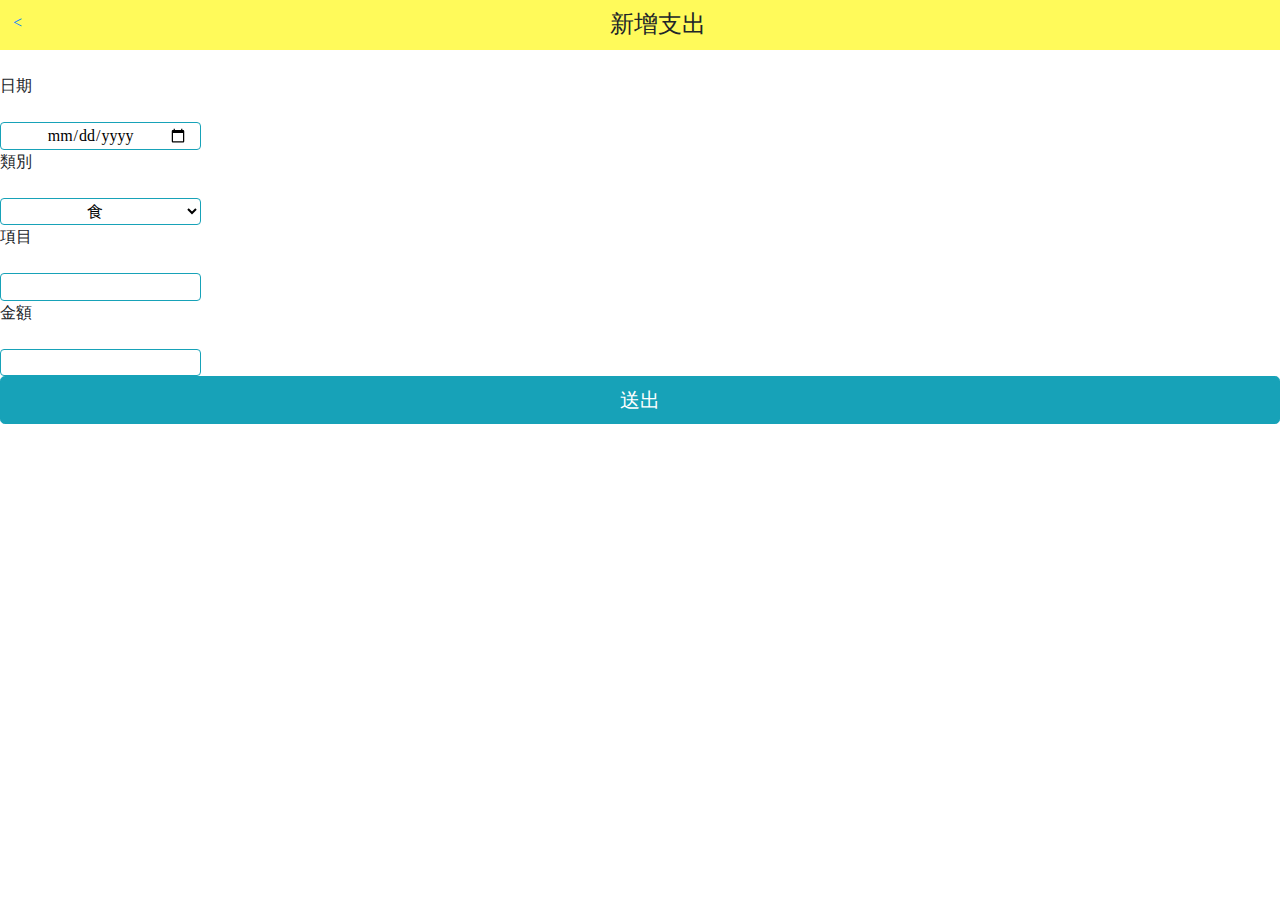
<file: html/expenses.html>
<!DOCTYPE html>
<html>
<head>
	<title>支出</title>
	<link rel="stylesheet" href="css/bootstrap.css">
	<script src="js/jquery-3.2.1.min.js"></script>
	<script src="js/popper.js"></script>
	<script src="js/bootstrap.js"></script>
	<script src="js/fdb-all.min.js"></script>
	<script src="js/sweetalert.min.js"></script>
	<script src="js/Chart.js"></script>
</head>
<body style="font-family:Microsoft JhengHei;">
	<div style="height:50px;width:100%;background-color:#fffa5a;">
		<a href="main.html" class="btn" style="float:left;padding-top:10px;"><</a>
		<h4 style="text-align:center;padding-top:10px;">新增支出</h4>
	</div>
	<br>
	<p class="text-left" style="margin-bottom:0px;">日期</p>
	<br>
	<input type="date" id="pay-date">
	<br>
	<p class="text-left" style="margin-bottom:0px;">類別</p>
	<br>
	<select name="select" id="pay-category">
		<option value="eat" selected>食</option>
		<option value="clothes">衣</option>
		<option value="house">住</option>
		<option value="traffic">行</option>
		<option value="others">其他</option>
	</select>
	<br>
	<p class="text-left" style="margin-bottom:0px;">項目</p>
	<br>
	<input type="text" id="pay-name">
	<br>
	<p class="text-left" style="margin-bottom:0px;">金額</p>
	<br>
	<input type="number" id="pay-amount">
	<br>
	<button type="button" class="btn btn-info btn-lg btn-block" id="pay-save">送出</button>
</body>
</html>
<script>
	var fdb = new ForerunnerDB();
	var db = fdb.db("db");
	var costList = db.collection("cost");
	try{costList.load();}catch(err){}
	$("#pay-save").click(save);
	function save(){
		var date = $("#pay-date").val();
		var category = $("#pay-category :selected").val();
		var name = $("#pay-name").val();
		var amount = $("#pay-amount").val()*1;
		if(isNaN(amount)==false&&amount>0&&date!=""){
			swal({
				title: "確定儲存?",
				text: "日期:"+date+"，類別:"+changeLanguage(category)+"，項目:"+name+"，金額:"+amount+"。",
				icon: "warning",
				buttons: ["取消","確定"],
				dangerMode: true,
			})
			.then((willSave) => {
				if (willSave) {
					var saveObject = {
						date:date,
						category:category,
						name:name,
						amount:amount
					}
					costList.insert(saveObject);
					costList.save();
					$("#pay-date").val("");
					$("#pay-name").val("");
					$("#pay-amount").val("");
					swal({
						text:"儲存完畢。",
						icon:"success",
						buttons:"確定"
					});
				}
			});
		}else if(isNaN(amount)||amount!=""){
			swal({
				title:"Oops.",
				text:"請在金額欄填寫數字!",
				icon:"error",
				buttons:"確定"
			});
			$("#pay-amount").val("");
		}else if(amount<=0){
			swal({
				title:"Oops.",
				text:"金額需大於0!",
				icon:"error",
				buttons:"確定"
			});
			$("#pay-amount").val("");
		}else if(date==""){
			swal({
				title:"Oops.",
				text:"請填寫日期!",
				icon:"error",
				buttons:"確定"
			});
		}
	}
	function changeLanguage(category){
		if(category=="eat"){
			return "食"
		}else if(category=="clothes"){
			return "衣"
		}else if(category=="house"){
			return "住"
		}else if(category=="traffic"){
			return "行"
		}else if(category=="others"){
			return "其他"
		}
	}
</script>
</file>
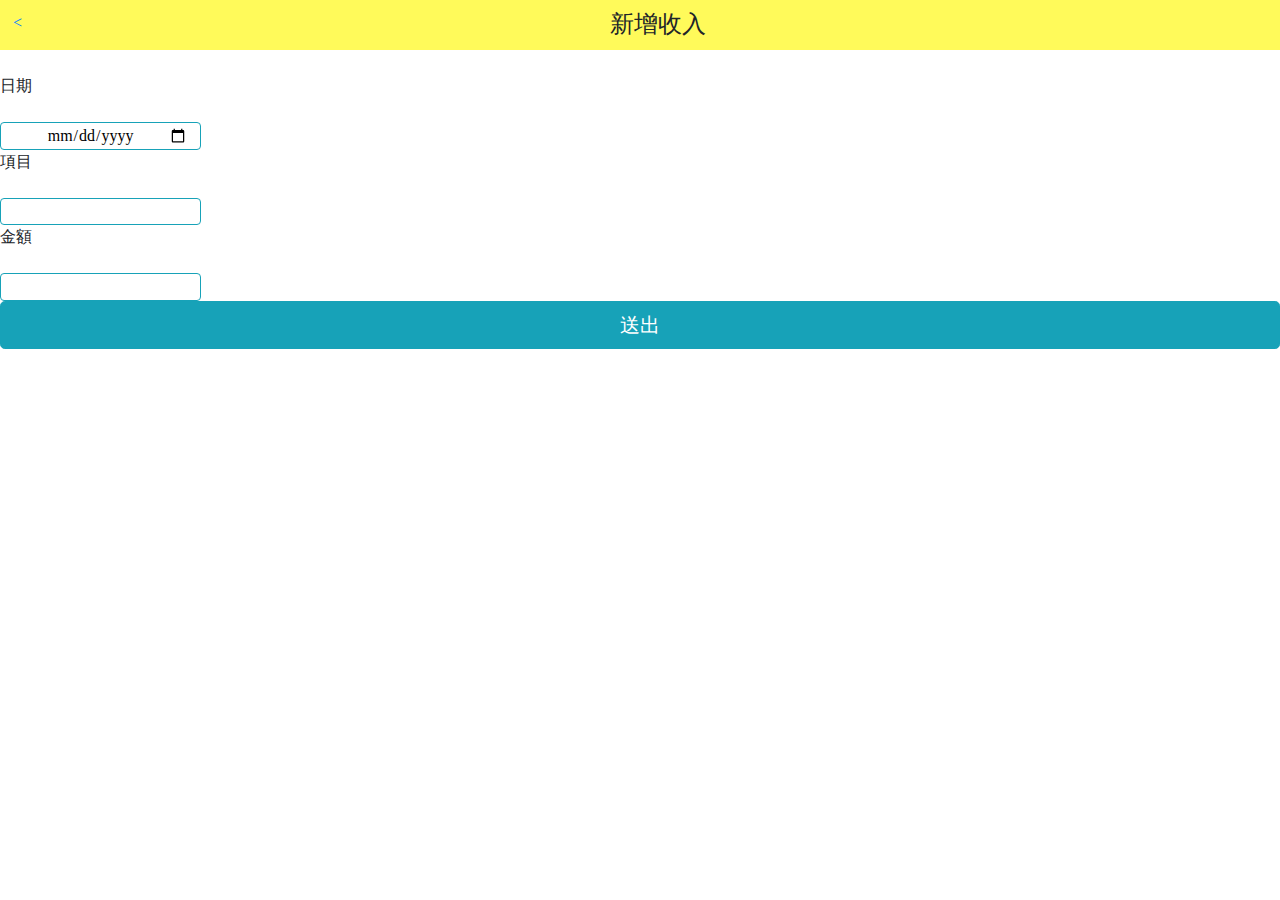
<file: html/income.html>
<!DOCTYPE html>
<html>
<head>
	<link rel="stylesheet" href="css/bootstrap.css">
	<script src="js/jquery-3.2.1.min.js"></script>
	<script src="js/popper.js"></script>
	<script src="js/bootstrap.js"></script>
	<script src="js/fdb-all.min.js"></script>
	<script src="js/sweetalert.min.js"></script>
	<script src="js/Chart.js"></script>
</head>
<body style="font-family:Microsoft JhengHei;">
	<div style="height:50px;width:100%;background-color:#fffa5a;">
		<a href="main.html" class="btn" style="float:left;padding-top:10px;"><</a>
		<h4 style="text-align:center;padding-top:10px;">新增收入</h4>
	</div>
	<br>
	<p class="text-left" style="margin-bottom:0px;">日期</p>
	<br>
	<input type="date" id="gain-date">
	<br>
	<p class="text-left" style="margin-bottom:0px;">項目</p>
	<br>
	<input type="text" id="gain-name">
	<br>
	<p class="text-left" style="margin-bottom:0px;">金額</p>
	<br>
	<input type="number" id="gain-amount">
	<br>
	<button type="button" class="btn btn-info btn-lg btn-block" id="gain-save">送出</button>
</body>
</html>
<script>
	var fdb = new ForerunnerDB();
	var db = fdb.db("db");
	var incomeList = db.collection("income");
	try{incomeList.load();}catch(err){}
	$("#gain-save").click(save);
	function save(){
		var date = $("#gain-date").val();
		var name = $("#gain-name").val();
		var amount = $("#gain-amount").val()*1;
		if(isNaN(amount)==false&&amount>0&&date!=""){
			swal({
				title: "確定儲存?",
				text: "日期:"+date+"，項目:"+name+"，金額:"+amount+"。",
				icon: "warning",
				buttons: ["取消","確定"],
				dangerMode: true,
			}).then((willSave) => {
				if(willSave){
					var saveObject = {
						date:date,
						name:name,
						amount:amount
					}
					incomeList.insert(saveObject);
					incomeList.save();
					$("#gain-date").val("");
					$("#gain-name").val("");
					$("#gain-amount").val("");
					swal({
						text:"儲存完畢。",
						icon:"success",
						buttons:"確定"
					});

				}
			});
		}else if(isNaN(amount)||amount==""){
			swal({
				title:"Oops.",
				text:"請在金額欄填寫數字!",
				icon:"error",
				buttons:"確定"
			});
			$("#gain-amount").val("");
		}else if(amount<=0){
			swal({
				title:"Oops.",
				text:"金額需大於0!",
				icon:"error",
				buttons:"確定"
			});
			$("#gain-amount").val("");
		}else if(date==""){
			swal({
				title:"Oops.",
				text:"請填寫日期!",
				icon:"error",
				buttons:"確定"
			});
		}
	}
</script>
</file>
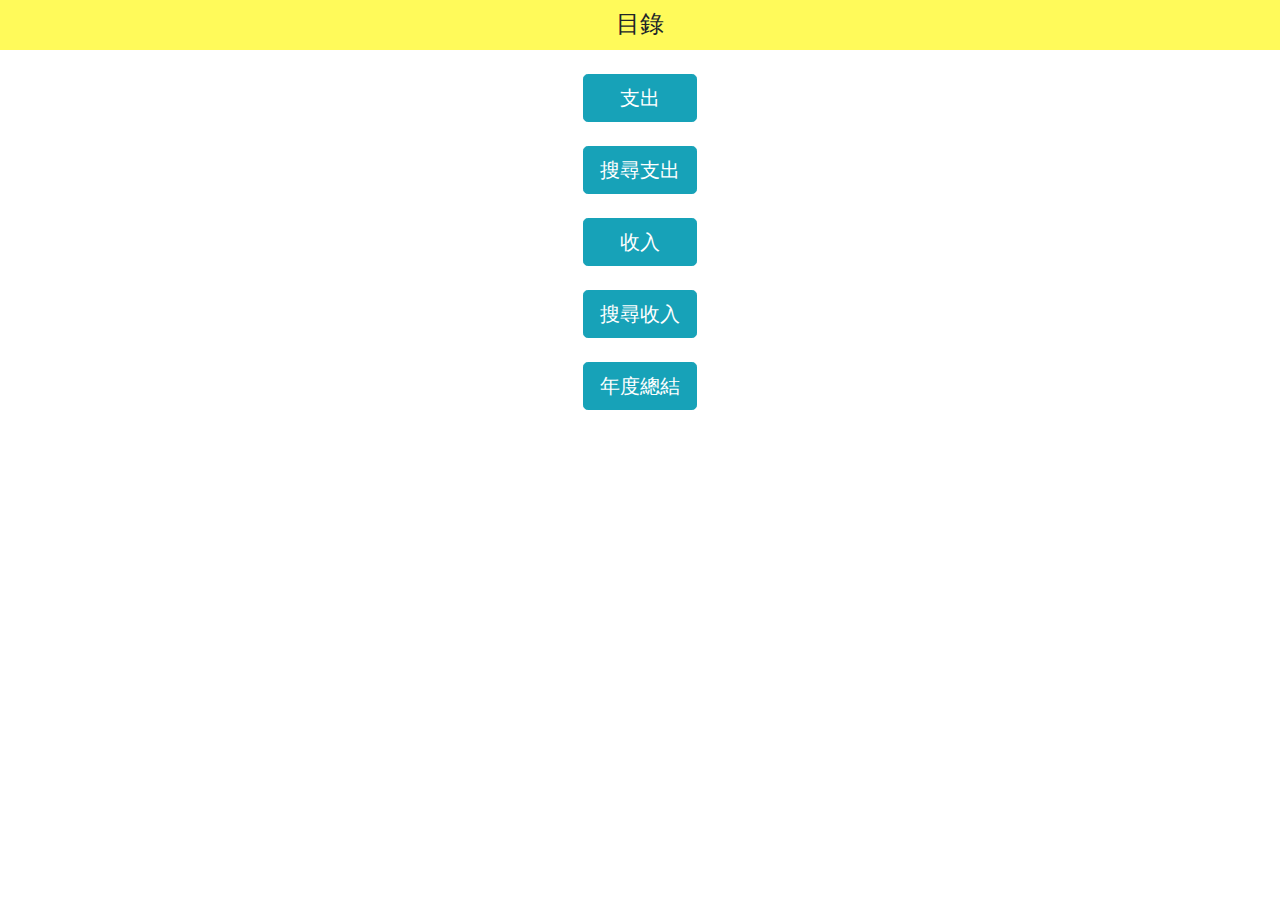
<file: html/main.html>
<!DOCTYPE html>
<html>
<head>
	<link rel="stylesheet" href="css/bootstrap.css">
	<script src="js/jquery-3.2.1.min.js"></script>
	<script src="js/popper.js"></script>
	<script src="js/bootstrap.js"></script>
	<script src="js/fdb-all.min.js"></script>
	<script src="js/sweetalert.min.js"></script>
	<script src="js/Chart.js"></script>
</head>
<body style="font-family:Microsoft JhengHei;">
		<div style="height:50px;width:100%;background-color:#fffa5a;">
			<h4 style="text-align:center;padding-top:10px;">目錄</h4>
		</div>
	<br>
	<div style="position:absolute;left:50%;">
		<div style="position:relative;left:-50%;">
			<a href="expenses.html" class="btn btn-info btn-lg btn-block" role="button">支出</a>
			<br>
			<a href="search-expense.html" class="btn btn-info btn-lg btn-block" role="button">搜尋支出</a>
			<br>
			<a href="income.html" class="btn btn-info btn-lg btn-block" role="button">收入</a>
			<br>
			<a href="search-income.html" class="btn btn-info btn-lg btn-block" role="button">搜尋收入</a>
			<br>
			<a href="request.html" class="btn btn-info btn-lg btn-block" role="button">年度總結</a>
		</div>
	</div>
</body>
</html>
</file>
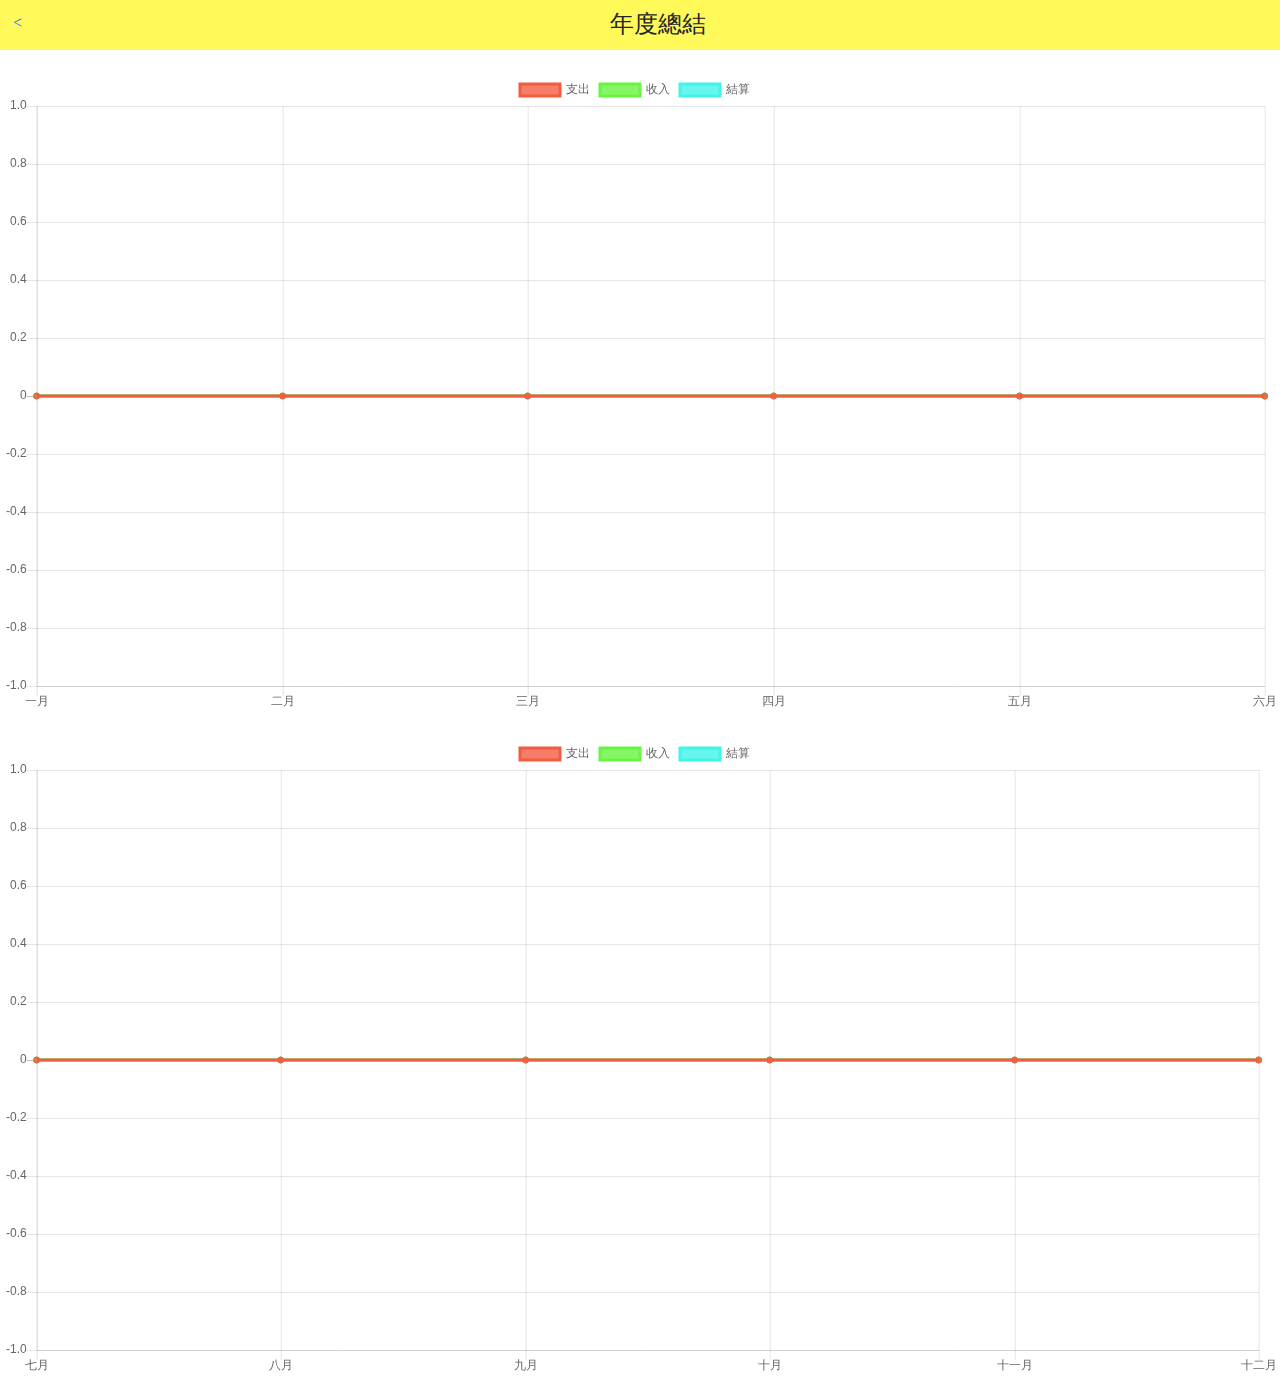
<file: html/request.html>
<!DOCTYPE html>
<html>
<head>
	<link rel="stylesheet" href="css/bootstrap.css">
	<script src="js/jquery-3.2.1.min.js"></script>
	<script src="js/popper.js"></script>
	<script src="js/bootstrap.js"></script>
	<script src="js/fdb-all.min.js"></script>
	<script src="js/sweetalert.min.js"></script>
	<script src="js/Chart.js"></script>
</head>
<body style="font-family:Microsoft JhengHei;">
	<div style="height:50px;width:100%;background-color:#fffa5a;">
		<a href="main.html" class="btn" style="float:left;padding-top:10px;"><</a>
		<h4 style="text-align:center;padding-top:10px;">年度總結</h4>
	</div>
	<br>
	<canvas id="lineChart1"></canvas>
	<br>
	<canvas id="lineChart2"></canvas>
</div>
</body>
</html>
<script>
	var fdb = new ForerunnerDB();
	var db = fdb.db("db");
	var costList = db.collection("cost");
	var incomeList = db.collection("income");
	try{costList.load();incomeList.load();}catch(err){}
	var count = 0;
	var refresh = setInterval(function(){
		if((costList.find().length!=0&&incomeList.find().length!=0)||(count>=10)){
			appendThisYear(costList.find(),incomeList.find());
			clearInterval(refresh);
		}
		count++;
	},50);
	function appendThisYear(cost,income){
		var target1 = document.querySelector("#lineChart1").getContext("2d");
		var event1 = new Chart(target1,{
			type:"line",
			data:{
				labels:["一月","二月","三月","四月","五月","六月"],
				datasets:[{
					label:"支出",
					backgroundColor:"rgba(244,92,66,0.8)",
					borderColor:"rgb(244,92,66)",
					fill:false,
					data: monthData(cost,6)
				},{
					label:"收入",
					backgroundColor:"rgba(104,244,65,0.8)",
					borderColor:"rgb(104,244,65)",
					fill:false,
					data: monthData(income,6)
				},{
					label:"結算",
					backgroundColor:"rgba(65,244,232,0.8)",
					borderColor:"rgb(65,244,232)",
					fill:false,
					data: total(cost,income,6)
				}],
				options:{
					scales: {
						xAxes: [{
							display: true,
							scaleLabel: {
								display: true,
								labelString: '月份'
							}
						}],
						yAxes: [{
							display: true,
							scaleLabel: {
								display: true,
								labelString: '金額'
							}
						}]
					}
				}
			}
		});
		var target2 = document.querySelector("#lineChart2").getContext("2d");
		var event2 = new Chart(target2,{
			type:"line",
			data:{
				labels:["七月","八月","九月","十月","十一月","十二月"],
				datasets:[{
					label:"支出",
					backgroundColor:"rgba(244,92,66,0.8)",
					borderColor:"rgb(244,92,66)",
					fill:false,
					data: monthData(cost,12)
				},{
					label:"收入",
					backgroundColor:"rgba(104,244,65,0.8)",
					borderColor:"rgb(104,244,65)",
					fill:false,
					data: monthData(income,12)
				},{
					label:"結算",
					backgroundColor:"rgba(65,244,232,0.8)",
					borderColor:"rgb(65,244,232)",
					fill:false,
					data: total(cost,income,12)
				}],
				options:{
					scales: {
						xAxes: [{
							display: true,
							scaleLabel: {
								display: true,
								labelString: '月份'
							}
						}],
						yAxes: [{
							display: true,
							scaleLabel: {
								display: true,
								labelString: '金額'
							}
						}]
					}
				}
			}
		});	
	}
	function monthData(List,number){
		var array = [];
		for(var i = number - 5;i<=number;i++){
			array.push(monthCount(List,i));
		}
		return array;
	}
	function monthCount(array,month){
		var date = new Date();
		if(month<10){
			month = "0" + month;
		}
		var firstDate = date.getUTCFullYear() + "-" + month + "-01";
		var lastDate = date.getUTCFullYear() + "-" + month + "-31";
		var count = 0;
		for(var i = 0;i<array.length;i++){
			if(firstDate<=array[i].date&&array[i].date<=lastDate){
				count += array[i].amount;
			}
		}
		return count;
	}
	function total(cost,income,number){
		var list = [];
		for(var i = number - 5;i<=number;i++){
			list.push(totalMonth(cost,income,i));
		}
		return list;
	}
	function totalMonth(cost,income,month){
		var date = new Date();
		if(month<10){
			month = "0" + month;
		}
		var firstDate = date.getUTCFullYear() + "-" + month + "-01";
		var lastDate = date.getUTCFullYear() + "-" + month + "-31";
		var count = 0;
		for(var i = 0;i<cost.length;i++){
			if(firstDate<=cost[i].date&&cost[i].date<=lastDate){
				count -= cost[i].amount;
			}
		}
		for(var i = 0;i<income.length;i++){
			if(firstDate<=income[i].date&&income[i].date<=lastDate){
				count += income[i].amount;
			}
		}
		return count;
	}
</script>
</file>
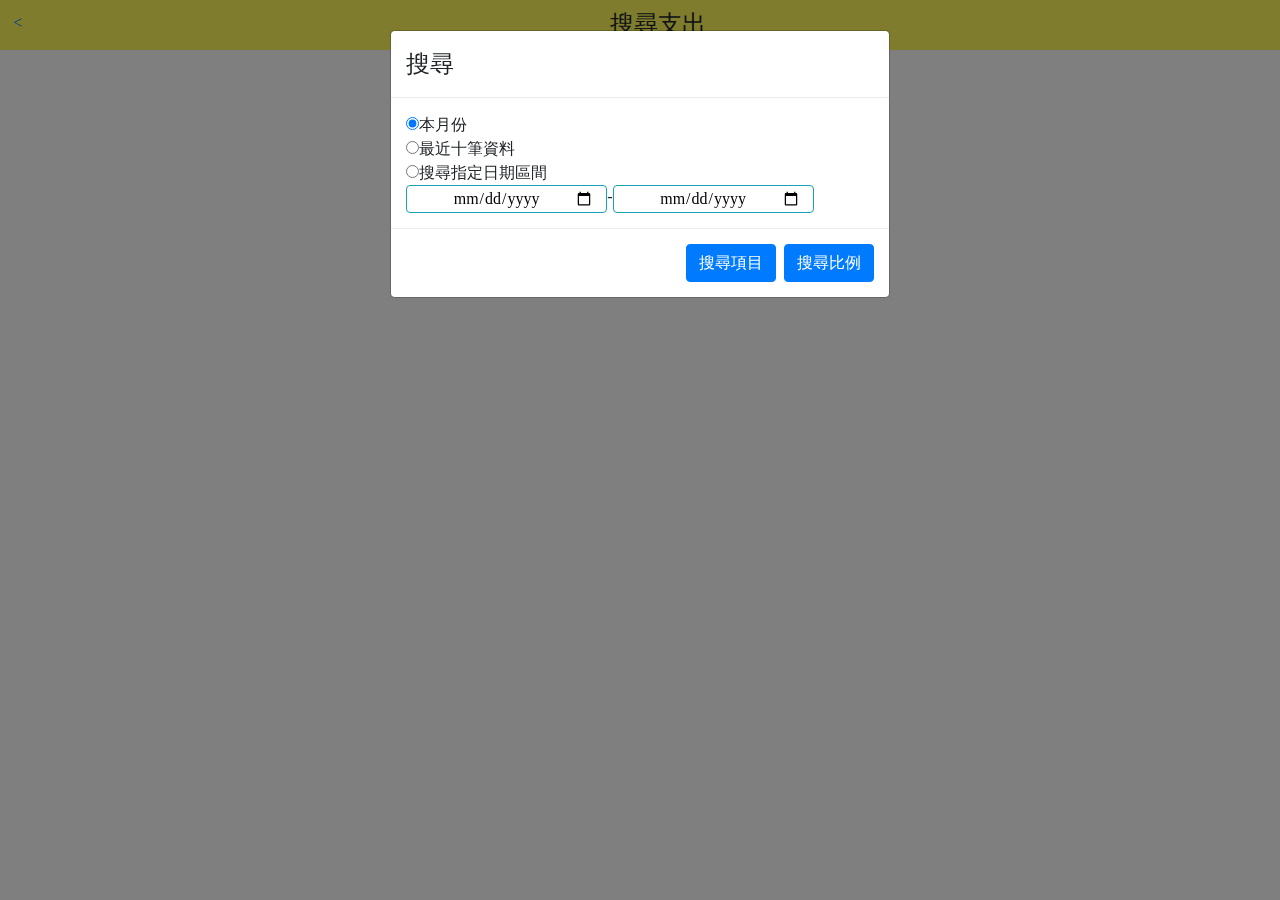
<file: html/search-expense.html>
<!DOCTYPE html>
<html>
<head>
	<link rel="stylesheet" href="css/bootstrap.css">
	<script src="js/jquery-3.2.1.min.js"></script>
	<script src="js/popper.js"></script>
	<script src="js/bootstrap.js"></script>
	<script src="js/fdb-all.min.js"></script>
	<script src="js/sweetalert.min.js"></script>
	<script src="js/Chart.js"></script>
</head>
<body style="font-family:Microsoft JhengHei;">
	 <div style="height:50px;width:100%;background-color:#fffa5a;">
		<a href="main.html" class="btn" style="float:left;padding-top:10px;"><</a>
		<h4 style="text-align:center;padding-top:10px;">搜尋支出</h4>
	</div>
	<table class="table table-bordered" id="itemsTable">
		<thead>
			<th>
				<button type="button" class="btn btn-primary" data-toggle="modal" data-target="#searchModal">查詢</button>
			</th>
			<th>
				日期
			</th>
			<th>
				類別
			</th>
			<th>
				項目
			</th>
			<th>
				金額
			</th>
		</thead>
		<tbody id="searchItemsTable">
			
		</tbody>
	</table>
	<div id="chart">
		<canvas id="barChart" style="height:200px;width:auto;"></canvas>
		<canvas id="pieChart" style="height:200px;width:auto;"></canvas>
		<div style="position:absolute;left:50%">
			<div style="position:relative;right:50%">
				<button type="button" class="btn btn-primary" data-toggle="modal" data-target="#searchModal">查詢</button>
			</div>
		</div>
	</div>
	<div class="modal fade" tabindex="-1" role="dialog" id="searchModal" data-backdrop="static" data-keyboard="false">
		<div class="modal-dialog" role="document">
			<div class="modal-content">
				<div class="modal-header">
					<h4 class="modal-title">搜尋</h4>
					<button type="button" class="close" data-dismiss="modal" aria-label="Close"><span aria-hidden="true">&times;</span></button>
				</div>
				<div class="modal-body">
					<form id="searchForm">
						<input type="radio" name="searchMethods" value="searchThisMonth" checked>本月份
						<br>
						<input type="radio" name="searchMethods" value="searchTen">最近十筆資料
						<br>
						<input type="radio" name="searchMethods" value="searchAssigned">搜尋指定日期區間
						<br>
						<input type="date" id="date1">-<input type="date" id="date2">
					</form>
				</div>
				<div class="modal-footer">
					<button type="button" class="btn btn-default" data-dismiss="modal" id="close">取消</button>
					<button type="button" class="btn btn-primary" id="searchItems">搜尋項目</button>
					<button type="button" class="btn btn-primary" id="searchCategory">搜尋比例</button>
				</div>
			</div>
		</div>
	</div>
</body>
</html>
<script>
	var fdb = new ForerunnerDB();
	var db = fdb.db("db");
	var costList = db.collection("cost");
	try{costList.load();}catch(err){}
	$("#searchItems").click(searchItems);
	$("#searchCategory").click(searchCategory);
	$("#searchItemsTable").on("click",".remove",remove);
	$("table").hide();
	$("#chart").hide();
	$(".close").hide();
	$("#close").hide();
	$("#searchModal").modal("show");
	function searchItems(){
		var searchMethods;
		var form = document.getElementById("searchForm");
		for (var i=0; i<form.searchMethods.length; i++){
			if (form.searchMethods[i].checked){
				searchMethods = form.searchMethods[i].value;
				break;
			}
		}

		if(searchMethods == "searchThisMonth"){
			closeModalItems(searchThisMonth());
		}else if(searchMethods == "searchTen"){
			closeModalItems(searchTen());
		}else if(searchMethods == "searchAssigned"){
			closeModalItems(searchAssigned());
		}
	}
	function searchCategory(){
		var form = document.getElementById("searchForm");
		for (var i=0; i<form.searchMethods.length; i++){
			if (form.searchMethods[i].checked){
				searchMethods = form.searchMethods[i].value;
				break;
			}
		}

		if(searchMethods == "searchThisMonth"){
			closeModalCategory(searchThisMonth());
		}else if(searchMethods == "searchTen"){
			closeModalCategory(searchTen());
		}else if(searchMethods == "searchAssigned"){
			closeModalCategory(searchAssigned());
		}
	}
	function searchThisMonth(){
		var date = new Date();
		var firstDate = date.getUTCFullYear()+"-"+(date.getUTCMonth()+1)+"-01";
		var lastDate = date.getUTCFullYear()+"-"+(date.getUTCMonth()+1)+"-31";
		var searchCost1 = costList.find({date:{$gte:firstDate,$lte:lastDate}},{$orderBy:{date:+1}});
		return searchCost1;
	}
	function searchTen(){
		var searchCost2 = costList.find({},{$orderBy:{date:-1},$limit:10});
		return searchCost2;
	}
	function searchAssigned(){
		if($("#date1").val()>=$("#date2").val()){
			var firstDate = $("#date2").val();
			var lastDate = $("#date1").val();
		}else{
			var firstDate = $("#date1").val();
			var lastDate = $("#date2").val();
		}
		var searchCost3 = costList.find({date:{$gte:firstDate,$lte:lastDate}},{$orderBy:{date:+1}});
		return searchCost3;
	}
	function closeModalItems(searchCost){
		$("table").hide();
		$("#chart").hide();
		$($("#searchItemsTable").find("tr")).remove();
		$("#itemsTable").show();
		for(var i = 0;i<searchCost.length;i++){
			$("#searchItemsTable").append("<tr class=\"remove\" data-id="+searchCost[i]._id+"><th>"+(i+1)+"</th><td>"+searchCost[i].date+"</td><td>"+changeLanguage(searchCost[i].category)+"</td><td>"+searchCost[i].name+"</td><td>"+searchCost[i].amount+"</td>");
		}
		$(".close").show();
		$("#close").show();
		$("#searchModal").modal("hide");
		$("#date1").val("");
		$("#date2").val("");
	}
	function closeModalCategory(searchCost){
		$("table").hide();
		$("#chart").show();
		var targetBar = document.querySelector("#barChart").getContext('2d');
		var appendBar = new Chart(targetBar,{
			type : "bar",
			data : {
				labels:["食","衣","住","行","其他"],
				datasets:[{
					label:"支出",
					backgroundColor:["rgba(255,95,73,0.8)","rgba(255,251,73,0.8)","rgba(121,255,73,0.8)","rgba(73,255,239,0.8)","rgba(0,123,255,0.8)"],
					borderColor:["rgb(255,95,73)","rgb(255,251,73)","rgb(121,255,73)","rgb(73,255,239)","rgb(0,123,255)"],
					data:[
					categoryCount(searchCost,"eat"),
					categoryCount(searchCost,"clothes"),
					categoryCount(searchCost,"house"),
					categoryCount(searchCost,"traffic"),
					categoryCount(searchCost,"others"),
					]
				}],
				options: {}
			}
		});
		var targetPie = document.querySelector("#pieChart").getContext("2d");
		var appendPie = new Chart(targetPie,{
			type : "pie",
			data : {
				labels:["食","衣","住","行","其他"],
				datasets:[{
					label:"支出",
					backgroundColor:["rgba(255,95,73,0.8)","rgba(255,251,73,0.8)","rgba(121,255,73,0.8)","rgba(73,255,239,0.8)","rgba(0,123,255,0.8)"],
					data:[
					categoryCount(searchCost,"eat"),
					categoryCount(searchCost,"clothes"),
					categoryCount(searchCost,"house"),
					categoryCount(searchCost,"traffic"),
					categoryCount(searchCost,"others"),
					]
				}],
				options: {}
			}
		}); 
		$(".close").show();
		$("#close").show();
		$("#searchModal").modal("hide");
		$("#date1").val("");
		$("#date2").val("");
	}
	function categoryCount(array,category){
		var count = 0;
		for(var i = 0;i<array.length;i++){
			if(array[i].category==category){
				count += array[i].amount*1;
			}
		}
		return count;
	}
	function remove(){
		var thisCost = costList.find({_id:$(this).data("id")});
		swal({
			title:"確定刪除?",
			text:"日期:"+thisCost[0].date+"，類別:"+changeLanguage(thisCost[0].category)+"，項目:"+thisCost[0].name+"，金額:"+thisCost[0].amount+"。",
			icon:"warning",
			buttons:["取消","確定"],
			dangerMode:true,
		}).then((willDelete) => {
			if(willDelete){
				costList.remove({_id:$(this).data("id")});
				costList.save();
				swal({
					text:"刪除完畢。",
					icon:"success",
					buttons:"確定"
				});
				$(this).remove();
			}
		});
	}
	function changeLanguage(category){
		if(category=="eat"){
			return "食"
		}else if(category=="clothes"){
			return "衣"
		}else if(category=="house"){
			return "住"
		}else if(category=="traffic"){
			return "行"
		}else if(category=="others"){
			return "其他"
		}
	}
</script>
</file>
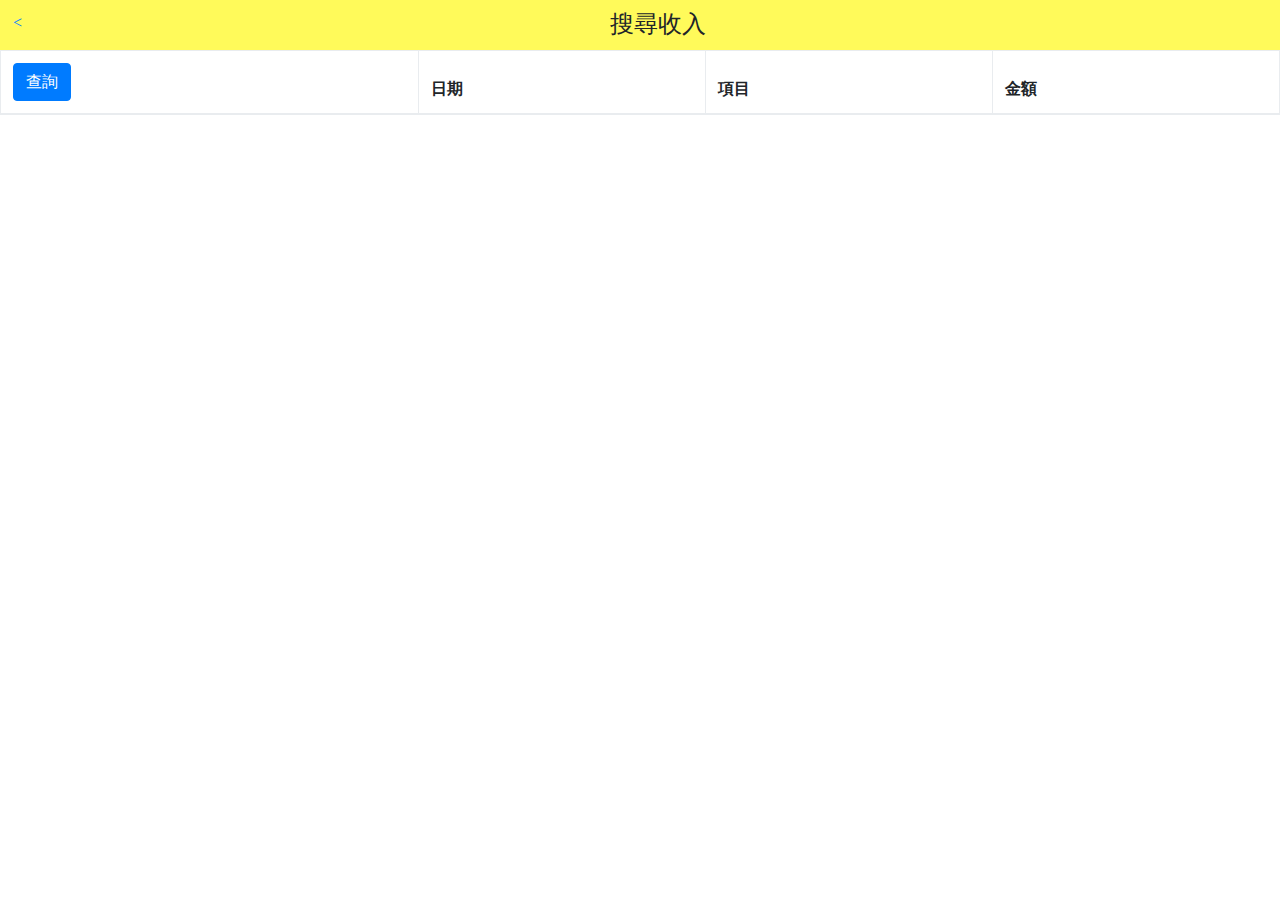
<file: html/search-income.html>
<!DOCTYPE html>
<html>
<head>
	<link rel="stylesheet" href="css/bootstrap.css">
	<script src="js/jquery-3.2.1.min.js"></script>
	<script src="js/popper.js"></script>
	<script src="js/bootstrap.js"></script>
	<script src="js/fdb-all.min.js"></script>
	<script src="js/sweetalert.min.js"></script>
	<script src="js/Chart.js"></script>
</head>
<body style="font-family:Microsoft JhengHei;">
	<div style="height:50px;width:100%;background-color:#fffa5a;">
		<a href="main.html" class="btn" style="float:left;padding-top:10px;"><</a>
		<h4 style="text-align:center;padding-top:10px;">搜尋收入</h4>
	</div>
	<table class="table table-bordered">
		<thead>
			<th>
				<button type="button" class="btn btn-primary" data-toggle="modal" data-target="#searchModal">查詢</button>
			</th>
			<th>
				日期
			</th>
			<th>
				項目
			</th>
			<th>
				金額
			</th>
		</thead>
		<tbody id="searchTable">

		</tbody>
	</table>
	<div class='modal fade' id='searchModal' tabindex='-1' role='dialog'>
		<div class='modal-dialog' role='document'>
			<div class='modal-content'>
				<div class='modal-header'>
					<h4 class='modal-title'>搜尋</h4>
					<button type='button' class='close' data-dismiss='modal' aria-label='Close'><span aria-hidden='true'>&times;</span></button>
				</div>
				<div class='modal-body'>
					<form id="searchForm">
						<input type="radio" name="searchMethods" value="searchThisMonth" checked>本月份
						<br>
						<input type="radio" name="searchMethods" value="searchTen">最近十筆資料
						<br>
						<input type="radio" name="searchMethods" value="searchAssigned">搜尋指定日期區間
						<br>
						<input type="date" id="date1">-<input type="date" id="date2">
					</form>
				</div>
				<div class='modal-footer'>
					<button type='button' class='btn btn-default' data-dismiss='modal'>取消</button>
					<button type='button' class='btn btn-primary' id='search'>搜尋項目</button>
				</div>
			</div>
		</div>
	</div>
</body>
</html>
<script>
	var fdb = new ForerunnerDB();
	var db = fdb.db("db");
	var incomeList = db.collection("income");
	try{incomeList.load();}catch(err){}
	$("#search").click(search);
	$("#searchTable").on("click",".remove",remove);
	function search(){
		var searchMethods;
		var form = document.getElementById("searchForm");
		for (var i=0; i<form.searchMethods.length; i++){
			if (form.searchMethods[i].checked){
				searchMethods = form.searchMethods[i].value;
				break;
			}
		}
		if(searchMethods == "searchThisMonth"){
			closeModal(searchThisMonth());
		}else if(searchMethods == "searchTen"){
			closeModal(searchTen());
		}else if(searchMethods == "searchAssigned"){
			closeModal(searchAssigned());
		}
	}
	function searchThisMonth(){
		var date = new Date();
		var firstDate = date.getUTCFullYear()+"-"+(date.getUTCMonth()+1)+"-01";
		var lastDate = date.getUTCFullYear()+"-"+(date.getUTCMonth()+1)+"-31";
		var searchIncome1 = incomeList.find({date:{$gte:firstDate,$lte:lastDate}},{$orderBy:{date:+1}});
		return searchIncome1;
	}
	function searchTen(){
		var searchIncome2 = incomeList.find({},{$orderBy:{date:-1},$limit:10});
		return searchIncome2;
	}
	function searchAssigned(){
		if($("#date1").val()>=$("#date2").val()){
			var firstDate = $("#date2").val();
			var lastDate = $("#date1").val();
		}else{
			var firstDate = $("#date1").val();
			var lastDate = $("#date2").val();
		}
		var searchIncome3 = incomeList.find({date:{$gte:firstDate,$lte:lastDate}},{$orderBy:{date:+1}});
		return searchIncome3;
	}
	function closeModal(searchIncome){
		$($("#searchTable").find("tr")).remove();
		for(var i = 0;i<searchIncome.length;i++){
			$("#searchTable").append("<tr class=\"remove\" data-id="+searchIncome[i]._id+"><th>"+(i+1)+"</th><td>"+searchIncome[i].date+"</td><td>"+searchIncome[i].name+"</td><td>"+searchIncome[i].amount+"</td>");
		}
		$("#searchModal").modal("hide");
		$("#date1").val("");
		$("#date2").val("");
	}
	function remove() {
		var thisIncome = incomeList.find({_id:$(this).data("id")});
		swal({
			title:"確定刪除?",
			text:"日期:"+thisIncome[0].date+"，項目:"+thisIncome[0].name+"，金額:"+thisIncome[0].amount+"。",
			icon:"warning",
			buttons:["取消","確定"],
			dangerMode:true,
		}).then((willDelete) => {
			if(willDelete){
				incomeList.remove({_id:$(this).data("id")});
				incomeList.save();
				swal({
					text:"刪除完畢。",
					icon:"success",
					buttons:"確定"
				});
				$(this).remove();
			}
		});
	}
</script>
</file>
